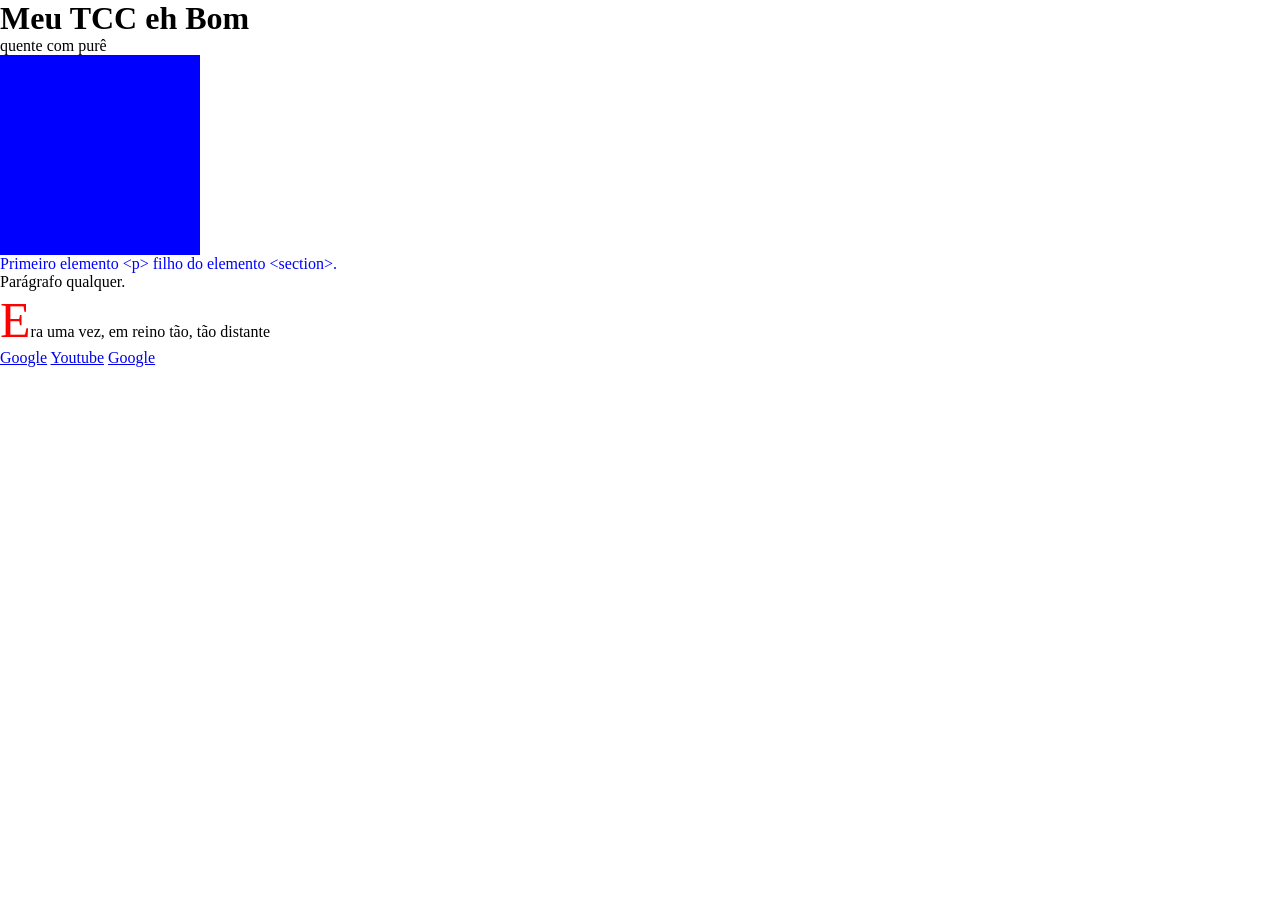
<file: aula07/index.html>
<!DOCTYPE html>
<html lang="en">

<head>
    <meta charset="UTF-8">
    <meta name="viewport" content="width=device-width, initial-scale=1.0">
    <title>Document</title>
    <link rel="stylesheet" href="pseudo.css">
    <style>
 p:first-child {
 color: blue;
 }
 </style>

<body>

    <h1>Meu TCC eh Bom</h1>
    <p><span> quente com purê</span> </p>
    <div class="quadrado"></div>

    <section>

        <p>Primeiro elemento &lt;p&gt; filho do elemento
            &lt;section&gt;.</p>
        <p>Parágrafo qualquer.</p>
    </section>




<p id="shrek"> Era uma vez, em reino  tão, tão distante</p>


    <a href="https:\\google.com" target="_blank">Google</a>
    <a href="https://www.youtube.com/" target="_blank">Youtube</a>
    <a href="https:\\google.com" target="_blank">Google</a>

</body>

</html>
</file>
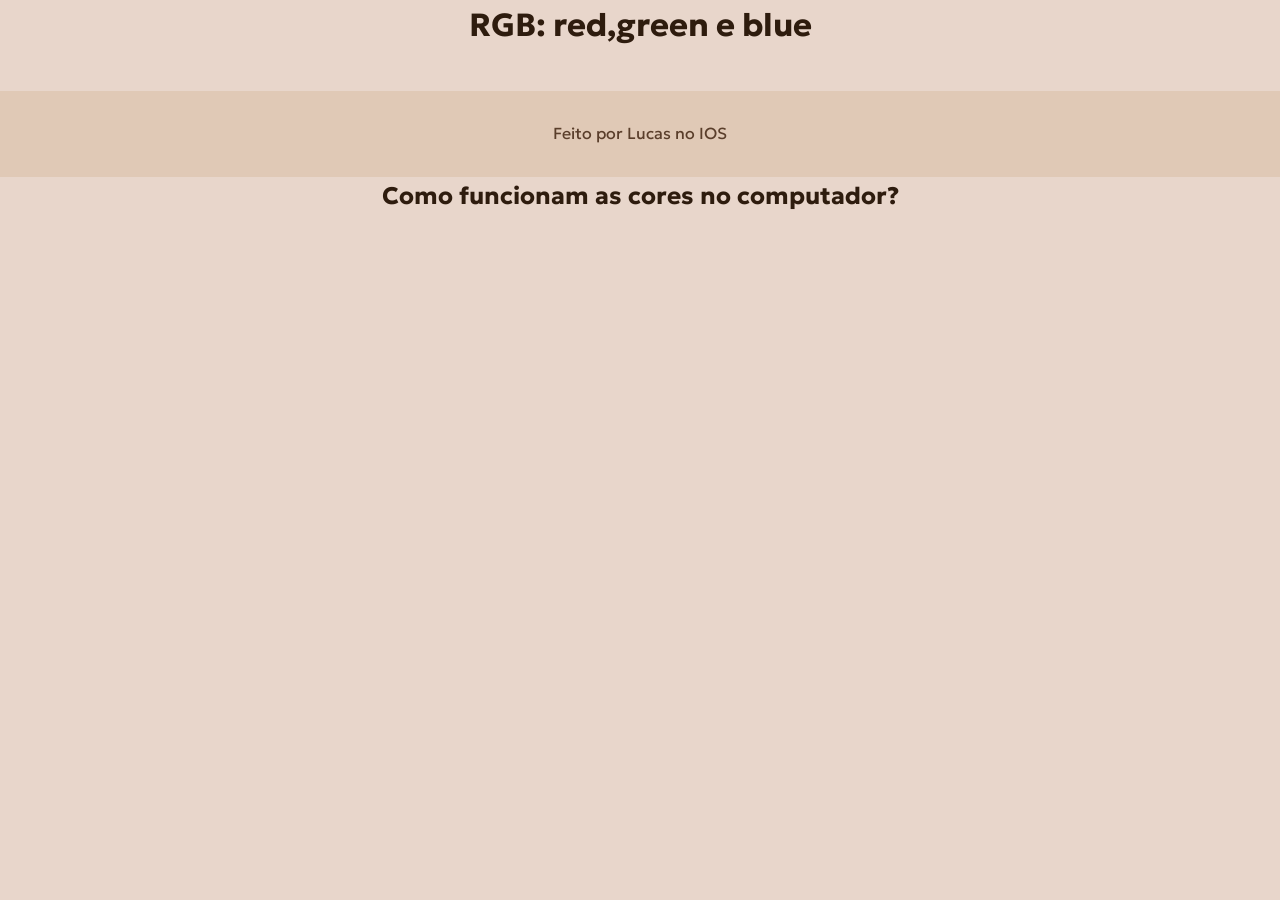
<file: rgb.html>
<!DOCTYPE html>
<html lang="en">

<head>
    <meta charset="UTF-8">
    <meta name="viewport" content="width=device-width, initial-scale=1.0">
    <title>Document</title>
    <link rel="stylesheet" href="style.css">
</head>

<body>
    <header>
        <h1>RGB: <span id="red">red,</span><span id="green">green </span><span id="blue">e blue</span></h1>
    </header>
    <footer>
        <p>Feito por Lucas no IOS</p>
    </footer>
    <main>
        <h2>Como funcionam as cores no computador?</h2>
    </main>
</body>

</html>
</file>
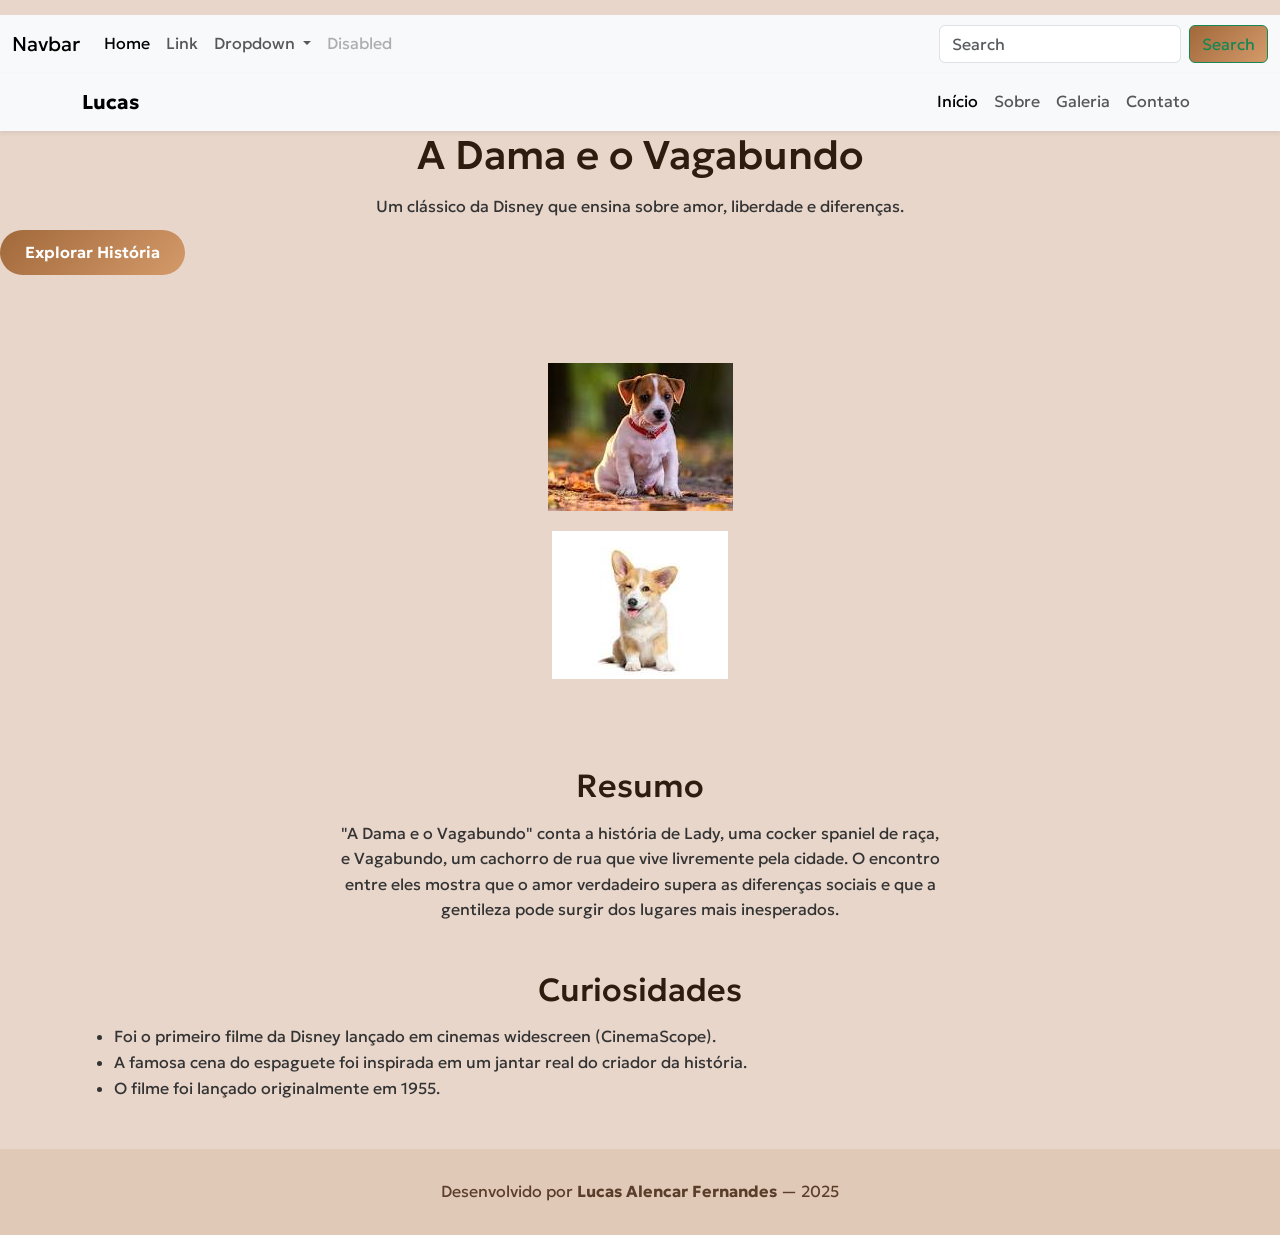
<file: texto.html>
<!DOCTYPE html>
<html lang="pt-br">

<head>
    <meta charset="UTF-8">
    <meta name="viewport" content="width=device-width, initial-scale=1.0">
    <title>A Dama e o Vagabundo</title>

    
    <!-- Importa o Bootstrap (para menus e responsividade) -->
    <link href="https://cdn.jsdelivr.net/npm/bootstrap@5.3.8/dist/css/bootstrap.min.css" rel="stylesheet"
    integrity="sha384-sRIl4kxILFvY47J16cr9ZwB07vP4J8+LH7qKQnuqkuIAvNWLzeN8tE5YBujZqJLB" crossorigin="anonymous">
    <!-- Importa o CSS personalizado -->
    <link rel="stylesheet" href="style.css">
</head>
<header>

    <h1></h1>
    <nav class="navbar navbar-expand-lg bg-body-tertiary">
        <div class="container-fluid">
            <a class="navbar-brand" href="#">Navbar</a>
            <button class="navbar-toggler" type="button" data-bs-toggle="collapse"
                data-bs-target="#navbarSupportedContent" aria-controls="navbarSupportedContent" aria-expanded="false"
                aria-label="Toggle navigation">
                <span class="navbar-toggler-icon"></span>
            </button>
            <div class="collapse navbar-collapse" id="navbarSupportedContent">
                <ul class="navbar-nav me-auto mb-2 mb-lg-0">
                    <li class="nav-item">
                        <a class="nav-link active" aria-current="page" href="#">Home</a>
                    </li>
                    <li class="nav-item">
                        <a class="nav-link" href="#">Link</a>
                    </li>
                    <li class="nav-item dropdown">
                        <a class="nav-link dropdown-toggle" href="#" role="button" data-bs-toggle="dropdown"
                            aria-expanded="false">
                            Dropdown
                        </a>
                        <ul class="dropdown-menu">
                            <li><a class="dropdown-item" href="#">Action</a></li>
                            <li><a class="dropdown-item" href="#">Another action</a></li>
                            <li>
                                <hr class="dropdown-divider">
                            </li>
                            <li><a class="dropdown-item" href="#">Something else here</a></li>
                        </ul>
                    </li>
                    <li class="nav-item">
                        <a class="nav-link disabled" aria-disabled="true">Disabled</a>
                    </li>
                </ul>
                <form class="d-flex" role="search">
                    <input class="form-control me-2" type="search" placeholder="Search" aria-label="Search" />
                    <button class="btn btn-outline-success" type="submit">Search</button>
                </form>
            </div>
        </div>
    </nav>
</header>

<body>

    <!-- ===================== -->
    <!-- NAVBAR SUPERIOR -->
    <!-- ===================== -->
    <nav class="navbar navbar-expand-lg bg-body-tertiary shadow-sm sticky-top">
        <div class="container">
            <a class="navbar-brand fw-bold" href="#">Lucas</a>

            <button class="navbar-toggler" type="button" data-bs-toggle="collapse" data-bs-target="#navbarMenu"
                aria-controls="navbarMenu" aria-expanded="false" aria-label="Toggle navigation">
                <span class="navbar-toggler-icon"></span>
            </button>

            <div class="collapse navbar-collapse" id="navbarMenu">
                <ul class="navbar-nav ms-auto mb-2 mb-lg-0">

                    <li class="nav-item">
                        <a class="nav-link active" aria-current="page" href="#">Início</a>
                    </li>

                    <li class="nav-item">
                        <a class="nav-link" href="#">Sobre</a>
                    </li>

                    <li class="nav-item">
                        <a class="nav-link" href="#">Galeria</a>
                    </li>

                    <li class="nav-item">
                        <a class="nav-link" href="#">Contato</a>
                    </li>
                </ul>
            </div>
        </div>
    </nav>

    <!-- ===================== -->
    <!-- HEADER -->
    <!-- ===================== -->
    <header>
        <h1>A Dama e o Vagabundo</h1>
        <p>Um clássico da Disney que ensina sobre amor, liberdade e diferenças.</p>
        <button>Explorar História</button>
    </header>

    <!-- ===================== -->
    <!-- CONTEÚDO PRINCIPAL -->
    <!-- ===================== -->
    <main class="container">

        <section id="container" class="mt-5">
            <img src="[data-uri]" alt="cachorro">
            <img src="[data-uri]"
                alt="Cena do filme A Dama e o Vagabundo">
        </section>

        <section class="mt-5">
            <h2>Resumo</h2>
            <p>
                "A Dama e o Vagabundo" conta a história de Lady, uma cocker spaniel de raça,
                e Vagabundo, um cachorro de rua que vive livremente pela cidade.
                O encontro entre eles mostra que o amor verdadeiro supera as diferenças sociais
                e que a gentileza pode surgir dos lugares mais inesperados.
            </p>
        </section>

        <section class="mt-5">
            <h2>Curiosidades</h2>
            <ul>
                <li>Foi o primeiro filme da Disney lançado em cinemas widescreen (CinemaScope).</li>
                <li>A famosa cena do espaguete foi inspirada em um jantar real do criador da história.</li>
                <li>O filme foi lançado originalmente em 1955.</li>
            </ul>
        </section>
    </main>

    <!-- ===================== -->
    <!-- RODAPÉ -->
    <!-- ===================== -->
    <footer class="mt-5">
        <p>Desenvolvido por <strong>Lucas Alencar Fernandes</strong> — 2025</p>
    </footer>

    <!-- Bootstrap JS (necessário para navbar responsiva) -->
    <script src="https://cdn.jsdelivr.net/npm/bootstrap@5.3.8/dist/js/bootstrap.bundle.min.js"
        integrity="sha384-qmWbnm+z9kld8xK3vwA6kXqP+o1gCG5wBTStVYh3x4sH3Xwc+UqK7V7Z1DJc46jI" crossorigin="anonymous">
        </script>

</body>

</html>
</file>
<file: aula07/pseudo.css>
:root {
    --corPrincipal: red;
    --fontDesktop: 18px;
    --fontcelular: 18px;

}

 p:first-child {
 color: blue;
 }



* {
    margin: 0;
    padding: 0;
    box-sizing: 0;
}

.quadrado {
    background-color: blue;
    width: 200px;
    height: 200px;
}

.quadrado:hover {
    background-color: rgb(255, 102, 0);
    width: 20px;
    height: 20px;
}

.a:link {
    color: aquamarine;
    width: 30px;
    height: 30px;
    font-size: 200px;
}

#span {
    background-color:var(--corPrincipal)
}

#shrek::first-letter{
color: red;
font-size: 50px;
}

<section class="banner">
                <img src="assets img/download.png" alt="Gato fotogenico do banner">
                <p class="texto-foco">Adote um gatinho, Ganhe um Amigo pra Vida</p>
                <p class="texto-secundário">Leve um Amor pra Casa</p>
            </section>


(max-width:768px)

/* 
--cor-pricipal: #bee9e8ff;
    --cor-segundaria: #62b6cbff;
    --cor-terciaria: #1b4965ff;
    --destaque: #cae9ffff;
    --destaque-escuro: #5fa8d3ff; */


    <section class="banner">
    <img src="assets img/download.png" alt="Gato fotogenico do banner">
    <p class="texto-foco">Adote um gatinho, Ganhe um Amigo pra Vida</p>
    <p class="texto-secundário">Leve um Amor pra Casa</p>
</section>


<div

@media screen and (max-width: 430px) {
    .banner {
        display: flex;
        flex-direction: column;
        width: 430px;
    }

    .banner2 {
        display: flex;
        flex-direction: column;
        width: 430px;
    }

    .container {
        flex-direction: column;
        align-items: center;
    }
}
</file>
<file: style.css>
/* =========================================================
   IMPORTAÇÃO DE FONTES E CONFIGURAÇÕES GLOBAIS
   ========================================================= */
   @import url('https://fonts.googleapis.com/css2?family=Geologica:wght@100..900&display=swap');

   /* Reset básico */
   * {
     margin: 0;
     padding: 0;
     box-sizing: border-box;
   }
   
   /* Corpo do site */
   body {
     font-family: "Geologica", sans-serif;
     background-color: #E8D6CB;
     color: #333;
     line-height: 1.6;
   }
   
   /* =========================================================
      LAYOUT GERAL E CONTAINERS
      ========================================================= */
   #container {
     display: flex;
     flex-direction: column;
     align-items: center;
     justify-content: center;
     gap: 20px;
     padding: 40px 20px;
   }
   
   /* =========================================================
      COMPONENTES ESPECÍFICOS
      ========================================================= */
   
   /* Cartão principal */
   .card {
     width: 420px;
     display: flex;
     flex-direction: column;
     justify-content: space-around;
     align-items: center;
   
     /* Estilo visual */
     background-color: #ffffff;
     border-radius: 0 0 25px 25px; /* arredonda apenas embaixo */
     box-shadow: 0 4px 10px rgba(0, 0, 0, 0.1);
     overflow: hidden;
   
     /* Transição suave ao passar o mouse */
     transition: transform 0.3s ease, box-shadow 0.3s ease;
   }
   
   .card:hover {
     transform: translateY(-5px);
     box-shadow: 0 6px 20px rgba(0, 0, 0, 0.15);
   }
   
   /* Imagens dentro do card */
   .card img {
     width: 100%;
     height: auto;
     display: block;
     border-bottom: 1px solid #eee;
   }
   
   /* =========================================================
      TIPOGRAFIA
      ========================================================= */
   
   /* Títulos principais */
   h1, h2, h3 {
     color: #2E1C0E;
     text-align: center;
     margin-bottom: 15px;
   }
   
   /* Parágrafos */
   p {
     max-width: 600px;
     margin: 10px auto;
     text-align: center;
     font-size: 1rem;
   }
   
   /* =========================================================
      BOTÕES E INTERATIVIDADE
      ========================================================= */
   button {
     background: linear-gradient(135deg, #A1683A, #D49A6A);
     color: #fff;
     border: none;
     padding: 10px 25px;
     border-radius: 50px;
     cursor: pointer;
     font-weight: 600;
     transition: background 0.3s ease, transform 0.2s ease;
   }
   
   button:hover {
     background: linear-gradient(135deg, #8E552D, #BF8555);
     transform: scale(1.05);
   }
   
   /* =========================================================
      RODAPÉ
      ========================================================= */
   footer {
     text-align: center;
     padding: 20px;
     font-size: 0.9rem;
     color: #5a3e2b;
     background-color: #E0C9B6;
     margin-top: 40px;
   }
   
   /* =========================================================
      RESPONSIVIDADE
      ========================================================= */
   @media (max-width: 600px) {
     .card {
       width: 90%;
     }
   
     p {
       font-size: 0.95rem;
     }
   }
</file>
